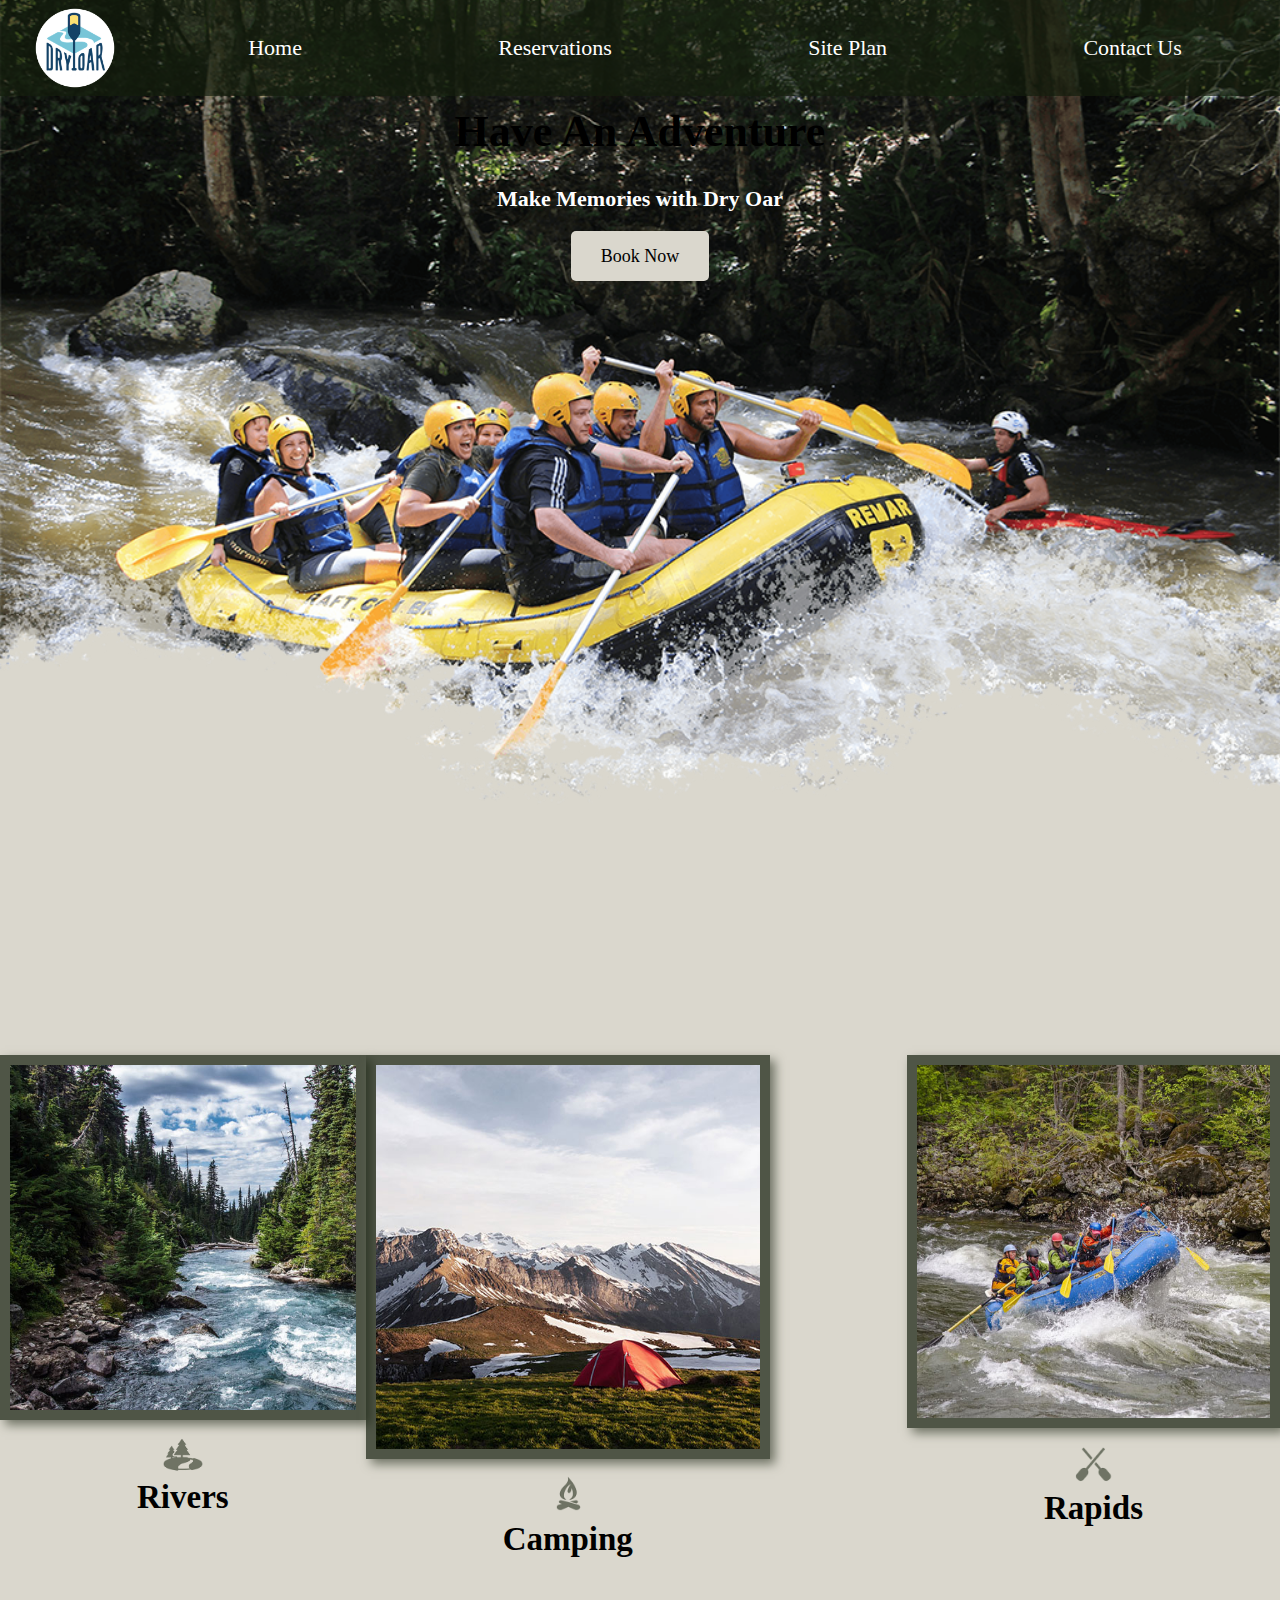
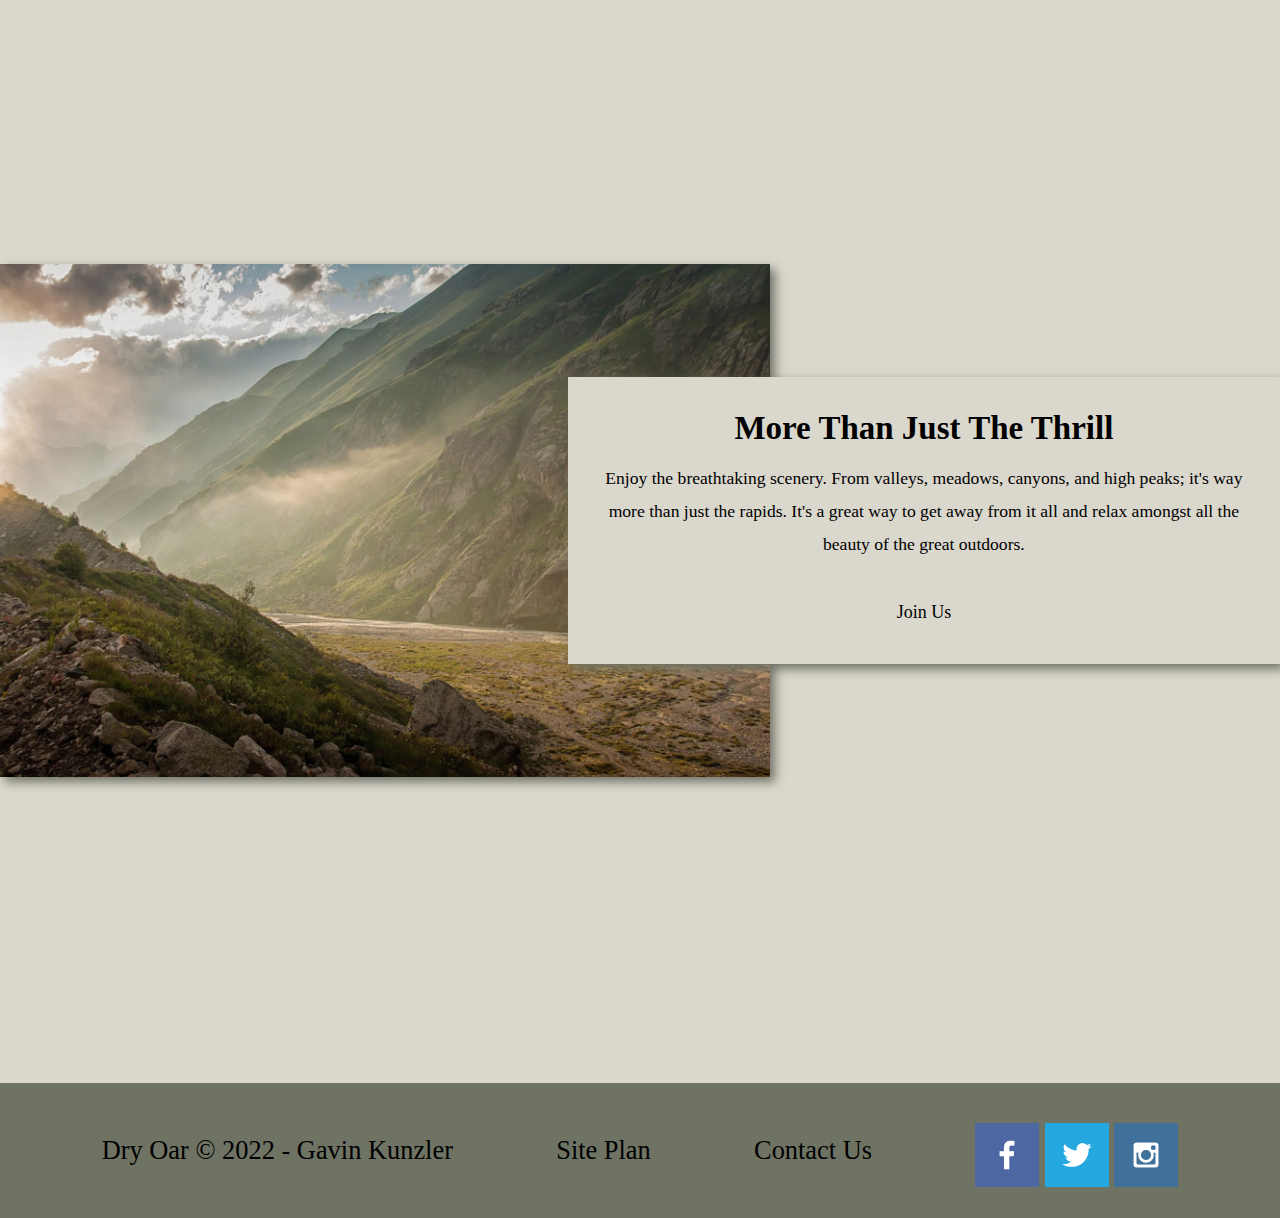
<file: index.html>
<!DOCTYPE html>
<html lang="en">
<head>
    <meta charset="UTF-8">
    <meta http-equiv="X-UA-Compatible" content="IE=edge">
    <meta name="viewport" content="width=device-width, initial-scale=1.0">
    <link rel="stylesheet" href="styles/style.css">
    <title>Whitewater Rafting Vacations | Dry Oar Boating | Home</title>
</head>
<body>
    <div id="content">
    <header>
        <a id="logo_link" href="index.html">
            <img class="logo" src="images/logo.png" alt="Dry Oar Logo">
        </a>
        <nav>
            <a href="index.html">Home</a>
            <a href="reservations.html">Reservations</a>
            <a href="site-plan-rafting.html">Site Plan</a>
            <a href="contactus.html">Contact Us</a>
        </nav>
    </header>
    <div id="hero">
        <div id="hero-box">
            <img id="hero-img" src="images/hero.png" alt="People enjoying white water rafting">
        </div>
        <section id="hero-msg">
            <h1 class="home-title">Have An Adventure</h1>
            <h4>Make Memories with Dry Oar</h4>
            <div class="button-box">
                <a class="book" href="rates.html">Book Now</a>
            </div>
        </section>
      </div>
      <main class="home-grid">
        <section class="rivers-card">
            <img class="card-img" src="images/rivers.jpg" alt="river in forest">
            <img class="icon" src="images/river_icon.png" alt="river icon">
            <h2>Rivers</h2>
        </section>
        <section class="camping-card">
            <img class="card-img" src="images/camping.jpg" alt="tent in mountains">
            <img class="icon" src="images/fire_icon.png" alt="fire icon">
            <h2>Camping</h2>
        </section>
        <section class="rapids-card">
            <img class="card-img" src="images/rapids.jpg" alt="rafting boat">
            <img class="icon" src="images/oars.png" alt="oars icon">
            <h2>Rapids</h2>
        </section>
        <div id="background"></div>
        <img class="mountains" src="images/mountains.jpg" alt="Misty mountains">
        <section class="msg">
            <h2>More Than Just The Thrill</h2>
            <p>Enjoy the breathtaking scenery. From valleys, meadows, canyons, and high peaks; it's way more than just the rapids. It's a great way to get away from it all and relax amongst all the beauty of the great outdoors. </p>
            <a class='join' href="rivers.html">Join Us</a>
        </section>
    </main>
    <footer>
        <p>Dry Oar &copy; 2022 - Gavin Kunzler</p>
        <p><a href="site-plan-rafting.html">Site Plan</a></p>
        <p><a href="contactus.html">Contact Us</a></p>
        <div class="social">
            <a href="https://facebook.com" target="_blank">
                <img src="images/facebook.png" alt="fb icon">
            </a>
            <a href="https://twitter.com" target="_blank">
                <img src="images/twitter.png" alt="twitter icon">
            </a>
            <a href="https://instagram.com" target="_blank">
                <img src="images/instagram.png" alt="instagram icon">
            </a>
        </div>
    </footer>
    </div>
</body>
</html>
</file>
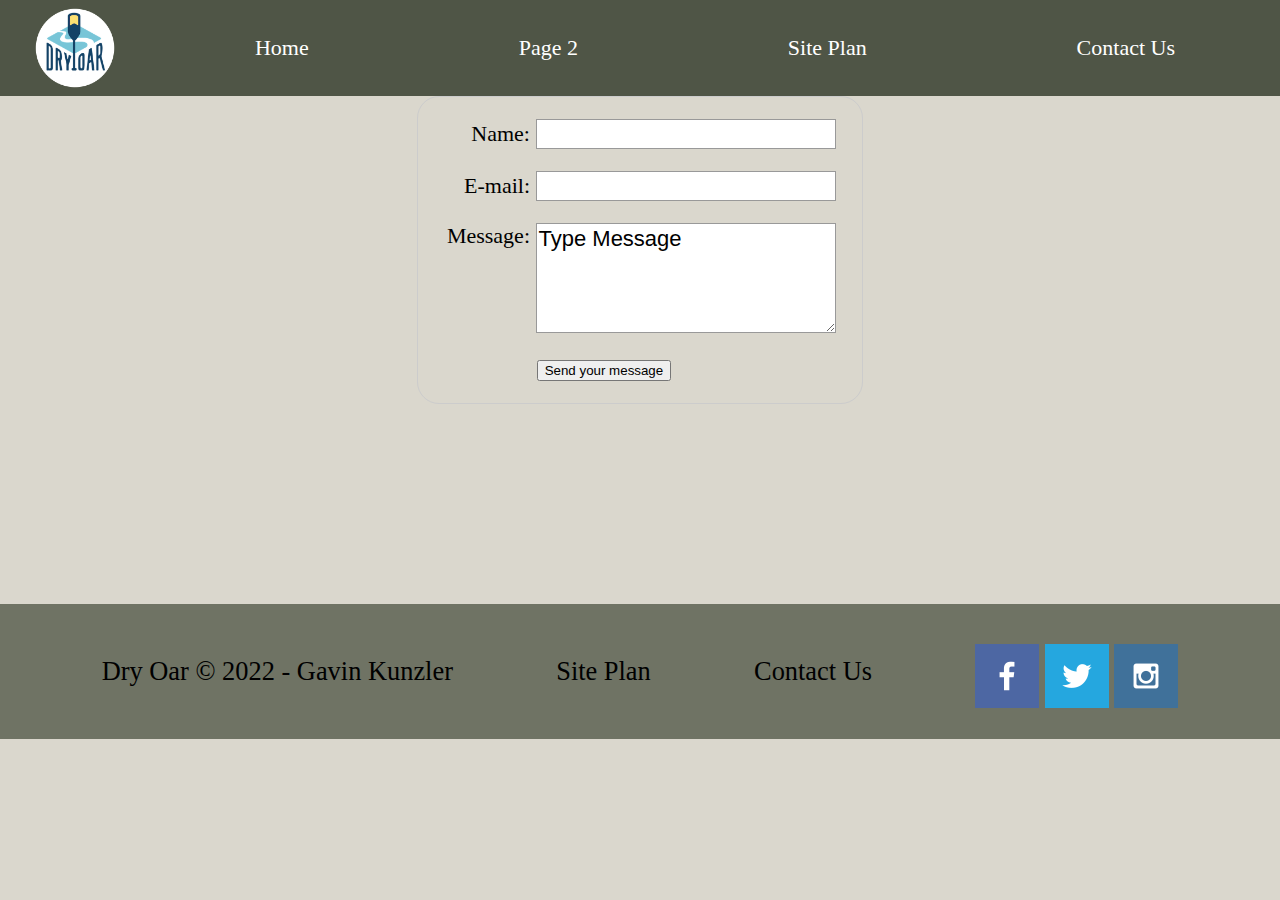
<file: contactus.html>
<!DOCTYPE html>
<html lang="en">
<head>
    <meta charset="UTF-8">
    <meta http-equiv="X-UA-Compatible" content="IE=edge">
    <meta name="viewport" content="width=device-width, initial-scale=1.0">
    <link rel="stylesheet" href="styles/style.css">
    <title>Whitewater Rafting Vacations | Dry Oar Boating | Home</title>
</head>
<body>
    <div id="content">
    <header>
        <a id="logo_link" href="index.html">
            <img class="logo" src="images/logo.png" alt="Dry Oar Logo">
        </a>
        <nav>
            <a href="index.html">Home</a>
            <a href="#">Page 2</a>
            <a href="site-plan-rafting.html">Site Plan</a>
            <a href="contactus.html">Contact Us</a>
        </nav>
    </header>
    <main>
        <div id="feedback"></div>
        <form action="/my-handling-form-page" method="post">
            <ul>
              <li>
                <label for="name">Name:</label>
                <input type="text" id="name" name="user_name" />
              </li>
              <li>
                <label for="mail">E-mail:</label>
                <input type="email" id="mail" name="user_email" />
              </li>
              <li>
                <label for="msg">Message:</label>
                <textarea id="msg" name="user_message">Type Message</textarea>
              </li>
              <li class="button">
                <button type="submit">Send your message</button>
              </li>
            </ul>
          </form>
    </main>
    <footer>
        <p>Dry Oar &copy; 2022 - Gavin Kunzler</p>
        <p><a href="site-plan-rafting.html">Site Plan</a></p>
        <p><a href="contactus.html">Contact Us</a></p>
        <div class="social">
            <a href="https://facebook.com" target="_blank">
                <img src="images/facebook.png" alt="fb icon">
            </a>
            <a href="https://twitter.com" target="_blank">
                <img src="images/twitter.png" alt="twitter icon">
            </a>
            <a href="https://instagram.com" target="_blank">
                <img src="images/instagram.png" alt="instagram icon">
            </a>
        </div>
    </footer>
    </div>
    <script>
        // get the feedback div element so we can do something with it.
        const feedbackElement = document.getElementById('feedback');
        // get the form so we can read what was entered in it.
        const formElement = document.forms[0];
        // add a 'listener' to wait for a submission of our form. When that happens run the code below.
        formElement.addEventListener('submit', function(e) {
            // stop the form from doing the default action.
            e.preventDefault();
            // set the contents of our feedback element to a message letting the user know the form was submitted successfully. Notice that we pull the name that was entered in the form to personalize the message!
            feedbackElement.innerHTML = 'Hello '+ formElement.user_name.value +'! Thank you for your message. We will get back with you as soon as possible!';
            // make the feedback element visible.
            feedbackElement.style.display = "block";
            // add a class to move everything down so our message doesn't cover it.
            document.body.classList.toggle('moveDown');
        });
    </script>
</body>
</html>
</file>
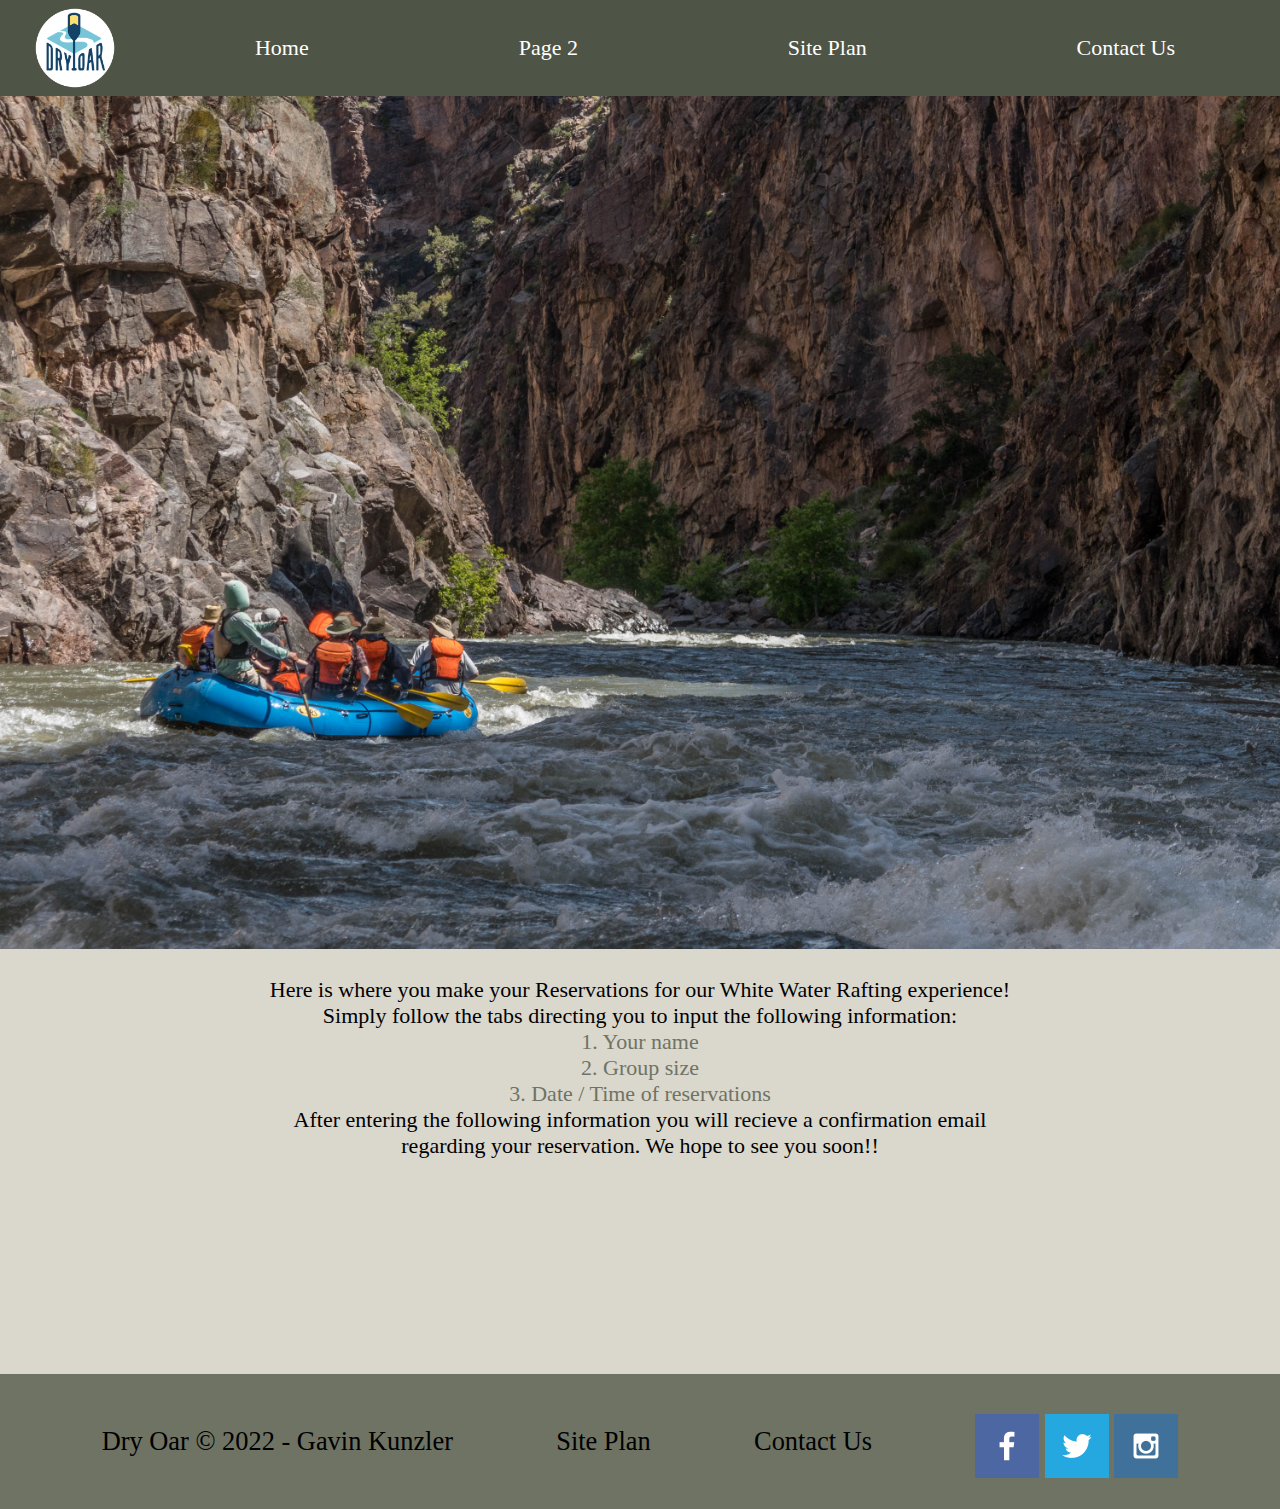
<file: reservations.html>
<!DOCTYPE html>
<html lang="en">
<head>
    <meta charset="UTF-8">
    <meta http-equiv="X-UA-Compatible" content="IE=edge">
    <meta name="viewport" content="width=device-width, initial-scale=1.0">
    <link rel="stylesheet" href="styles/style.css">
    <title>Whitewater Rafting Vacations | Dry Oar Boating | Home</title>
</head>
<body>
    <div id="content">
    <header>
        <a id="logo_link" href="index.html">
            <img class="logo" src="images/logo.png" alt="Dry Oar Logo">
        </a>
        <nav>
            <a href="index.html">Home</a>
            <a href="#">Page 2</a>
            <a href="site-plan-rafting.html">Site Plan</a>
            <a href="contactus.html">Contact Us</a>
        </nav>
    </header>
    <main>
        <img class="img_res" src="images\mountain_rafting.jpg" alt="raftguide">
    
        <p class="p_res"> 
            Here is where you make your Reservations for our White Water Rafting experience!<br>
            Simply follow the tabs directing you to input the following information:<br>
            <a href="">1. Your name<br></a>
            <a href="">2. Group size<br></a>
            <a href="">3. Date / Time of reservations<br></a>
            After entering the following information you will recieve a confirmation email<br>
            regarding your reservation. We hope to see you soon!!
        </p>
    </main>
    <footer>
        <p>Dry Oar &copy; 2022 - Gavin Kunzler</p>
        <p><a href="site-plan-rafting.html">Site Plan</a></p>
        <p><a href="contactus.html">Contact Us</a></p>
        <div class="social">
            <a href="https://facebook.com" target="_blank">
                <img src="images/facebook.png" alt="fb icon">
            </a>
            <a href="https://twitter.com" target="_blank">
                <img src="images/twitter.png" alt="twitter icon">
            </a>
            <a href="https://instagram.com" target="_blank">
                <img src="images/instagram.png" alt="instagram icon">
            </a>
        </div>
    </footer>
    </div>
</body>
</html>
</file>
<file: styles/style.css>
@import url('https://fonts.googleapis.com/css2?family=Inter+Tight:wght@200&family=Playfair+Display&display=swap'); 
#content{
    max-width: 1600px; 
    margin: 0 auto;
}
.home-title {
    font-family:'Fuzzy Bubbles', cursive ;
    font-size: 2em;
    margin-top: 10px;
}
#logo_link {
    padding-top: 5px;
    justify-self: center;
    align-self: center;
}
.logo {
    width: 80px;
}
nav {
    display: flex;
    justify-content: space-around;
}
nav a{
   text-align: center;
   color: white;
   text-decoration: none;
   padding: 35px;
}
#hero {
    display: grid;
    grid-template-columns: 1fr 3fr 1fr;
    margin-top: -100px;
}
#hero-img {
    width: 100%;
}
#hero-msg {
    grid-column: 2/3;
    grid-row: 1/2;
    margin-top: 100px;
}
#hero-msg h1{
    text-align: center;
}
#hero-msg h4{
    text-align: center;
    color: white;
}
#hero-box {
    grid-column: 1/4;
    grid-row: 1/3;
    z-index: -1;
}
h4{
   color: black;
}
h2{
    margin: 0;
}
.button-box{
    text-align: center;
}
main section{
    text-align: center;
}
#background {
    height: 725px; 
    background-color: #DAD7CD;
    grid-column: 1/11;
    grid-row: 4/9;
}
body {
    background-color: #DAD7CD;
    font-size: 22px;
    margin: 0;
    padding: 0;
}
.home-grid {
    display: grid;
    grid-template-columns: 10fr;
}
.home-grid h2{
    font-family:'Fuzzy Bubbles', cursive ;
}
.card-img {
    border: 10px solid rgba(20,30,13, .7);
    width: 100%;
    transition: transform .5s;
    box-shadow: 5px 5px 10px #6f7364;
}
.card-img:hover {
    opacity: .6;
    transform: scale(1.1);
}
main section img {
    box-sizing: border-box;
}
header {
    background-color:rgba(20,30,13, .7);
    display: grid;
    grid-template-columns: 150px auto;
}
nav a:hover {
    background-color: #DAD7CD;
    color:  #588157;
    text-align: center;
}    
.book, .join{
    background-color: #DAD7CD;
    color: black;
    text-decoration: none;
    font-size: 18px;
    padding: 15px 30px;
    margin-top: 50px;
    border-radius: 5px;
}
.book:hover{
    background-color: #DAD7CD;
}
.join:hover{
    background-color: #DAD7CD;
}
.rivers-card{
    margin: 200px 0;
    grid-column: 2/4;
    grid-row: 2/3;
}
.camping-card{
    margin: 200px 0;
    grid-column: 5/7;
    grid-row: 2/3;
}
.rapids-card{
    margin: 200px 0;
    grid-column: 8/10;
    grid-row: 2/3;
}
.mountains {
    width: 100%;
    grid-column: 2/7;
    grid-row: 5/8;
    box-shadow: 5px 5px 10px #6f7364;
}
.msg{
    background-color: #DAD7CD;
    line-height: 1.5em;
    padding: 35px;
    grid-column: 6/10;
    grid-row: 6/7;
    box-shadow: 5px 5px 10px #6f7364;
}
.msg h2{
    color: black;
    font-family: 'Fuzzy Bubbles', cursive;
}
.msg p{
    color: black;
    font-family: 'Bebas Neue', cursive;
    font-size: .8em;
    padding-bottom: 15px;
}
footer {
    background-color: #6f7364;
    padding: 25px 50px;
    margin-top: 200px; 
    display: flex;
    justify-content: space-around;
    align-items: center;
}
footer a{
    color: black;
    text-decoration: none;
}
footer a:hoover{
    color: black;
}
footer p{
    font-size: 1.2em;
}
footer p a:hover {
    text-decoration: underline;
}
footer .social img{
    padding-top: 15px;
}  
.icon{
    width: 40px;
    padding-top: 10px;
}

/* Reservations CSS */
.img_res{
    width: 100%;
}
.p_res{
    color: black;
    font-family: 'Bebas Neue', cursive;
    font-size: 1em;
    padding-bottom: 15px;
    text-align: center; 
}
.p_res a{
    color: #6f7364;
    font-family: 'Bebas Neue', cursive;
    font-size: 1em; 
    text-decoration: none;
}
#feedback {
    background-color: antiquewhite;
    position: absolute;
    top: 0;
    left: 0;
    right: 0;
    padding: .5em;
    /* make this element invisible until we are ready for it */
    display: none;      
}
.moveDown {
    margin-top: 3em;
}
form {
    /* Center the form on the page */
    margin: 0 auto;
    width: 400px;
    /* Form outline */
    padding: 1em;
    border: 1px solid #ccc;
    border-radius: 1em;
  }
  
  ul {
    list-style: none;
    padding: 0;
    margin: 0;
  }
  
  form li + li {
    margin-top: 1em;
  }
  
  label {
    /* Uniform size & alignment */
    display: inline-block;
    width: 90px;
    text-align: right;
  }
  
  input,
  textarea {
    /* To make sure that all text fields have the same font settings
       By default, textareas have a monospace font */
    font: 1em sans-serif;
  
    /* Uniform text field size */
    width: 300px;
    box-sizing: border-box;
  
    /* Match form field borders */
    border: 1px solid #999;
  }
  
  input:focus,
  textarea:focus {
    /* Additional highlight for focused elements */
    border-color: #000;
  }
  
  textarea {
    /* Align multiline text fields with their labels */
    vertical-align: top;
  
    /* Provide space to type some text */
    height: 5em;
  }
  
  .button {
    /* Align buttons with the text fields */
    padding-left: 90px; /* same size as the label elements */
  }
  
  button {
    /* This extra margin represent roughly the same space as the space
       between the labels and their text fields */
    margin-left: 0.5em;
  }
@media screen and (max-width: 900px) {
    #hero, .home-grid {
        display: block;
        height: auto;
    }
    nav, footer {
        flex-direction: column;
    }
    nav a {
        display: block;
        padding: 15px;
    }
    #hero {
        margin-top: 0;
    }
    #hero-msg {
        margin-top: 0;
    }
    #hero-msg h4 {
        display: none;
    }
    .home-title {
        font-size: 25px;
        color: #6f7364;
    }
    .rivers-card, .camping-card, .rapids-card { 
        margin: 50px auto;
        width: 60%;
    }
    #background {
        display: none;
    }
    .mountains, .msg {
        width: 80%;
        display: block;
        margin: 0 auto;
    }
    footer {
        margin-top: 25px;
    }
}
</file>
